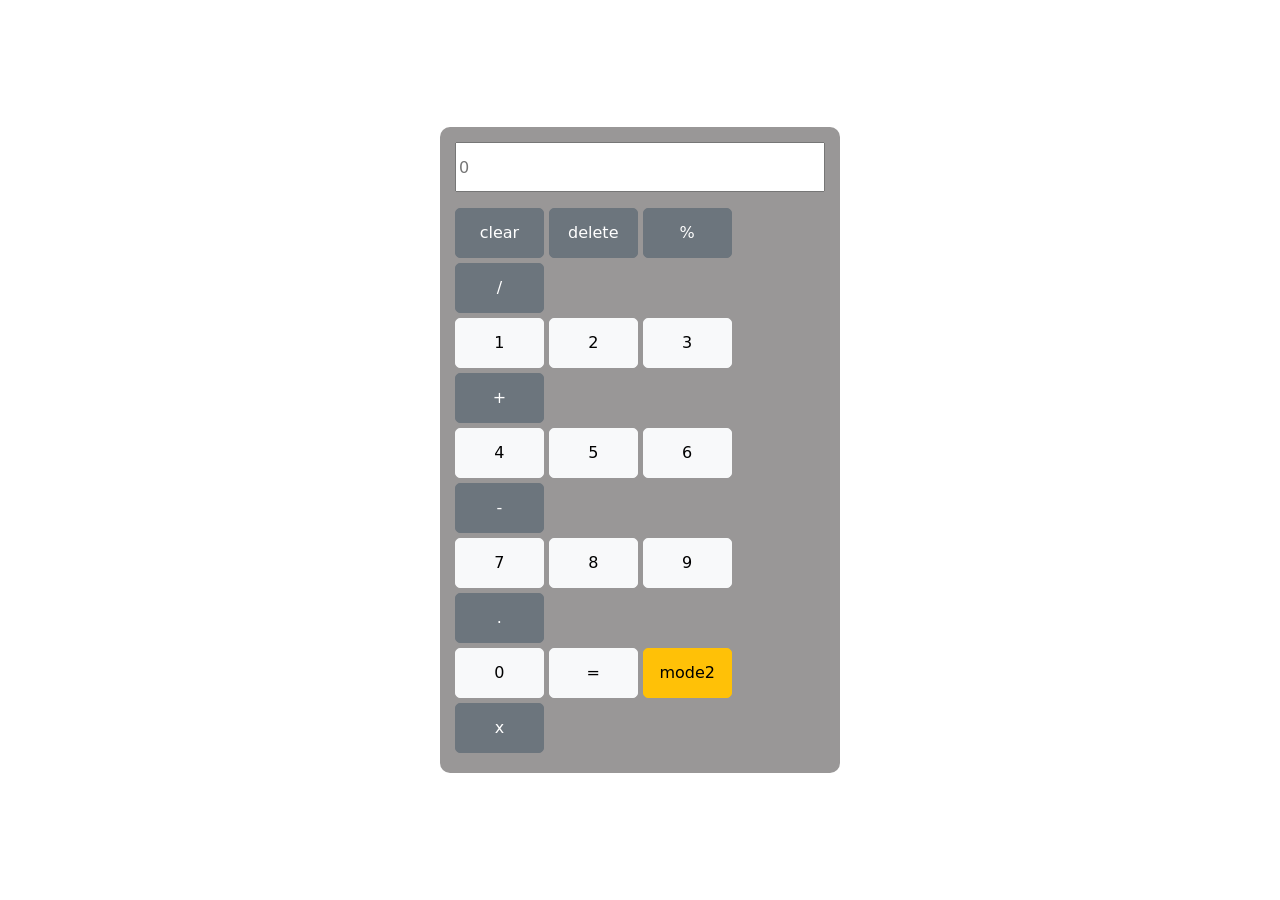
<file: index.html>
<!DOCTYPE html>
<html>

<head>
    <title>Scientific Calculator</title>
    <link href="https://cdn.jsdelivr.net/npm/bootstrap@5.3.3/dist/css/bootstrap.min.css" rel="stylesheet">
    <script src="https://cdn.jsdelivr.net/npm/bootstrap@5.3.3/dist/js/bootstrap.bundle.min.js"></script>
   <link rel="stylesheet"  href="style.css">
</head>

<body>
    <div class="container1 bg-dark">
        <div class="calculator" style="background-color: rgb(153, 151, 151);">
            <div class="input mb-3">
                <input type="text" id="display" readonly placeholder="0">
            </div>
            <div class="button">
                <button id="clear" class="btn btn-secondary">clear</button>
                <button id="delete" class="btn btn-secondary">delete</button>
                <button class="btn btn-secondary operator" data-operator="%">%</button>
                <button class="btn btn-secondary operator" data-operator="/">/</button><br>

                <button class="btn btn-light number">1</button>
                <button class="btn btn-light number">2</button>
                <button class="btn btn-light number">3</button>
                <button class="btn btn-secondary operator" data-operator="+">+</button><br>

                <button class="btn btn-light number">4</button>
                <button class="btn btn-light number">5</button>
                <button class="btn btn-light number">6</button>
                <button class="btn btn-secondary operator" data-operator="-">-</button><br>

                <button class="btn btn-light number">7</button>
                <button class="btn btn-light number">8</button>
                <button class="btn btn-light number">9</button>
                <button class="btn btn-secondary number">.</button><br>

                <button class="btn btn-light number">0</button>
                <button id="equal" class="btn btn-light equal">=</button>
                <button class="btn btn-warning" id="mode1">mode2</button>
                <button class="btn btn-secondary operator" data-operator="*">x</button>
            </div>
            <div class="scientificButton" id="scientificButton">
                <button class="btn btn-info operator" data-operator="sin">sin</button>
                <button class="btn btn-info operator" data-operator="cos">cos</button>
                <button class="btn btn-info operator" data-operator="tan">tan</button>
                <button class="btn btn-info operator" data-operator="sin-1">sin <sup>-1</sup></button>
                <button class="btn btn-info operator" data-operator="cos-1">cos <sup>-1</sup></button>
                <button class="btn btn-info operator" data-operator="tan-1">tan <sup>-1</sup></button>
                <button class="btn btn-info operator" data-operator="π">π</button>
                <button class="btn btn-info operator" data-operator="e">e</button>
                <button class="btn btn-info operator" data-operator="x2">x <sup>2</sup></button>
                <button class="btn btn-info operator" data-operator="xy">x <sup>y</sup></button>
                <button class="btn btn-info operator" data-operator="√x">√x</button>
                <button class="btn btn-info operator" data-operator="3√x">3√x</button>
                <button class="btn btn-info operator" data-operator="y√x">y√x</button>
                <button class="btn btn-info operator" data-operator="10x">10 <sup>x</sup></button>
                <button class="btn btn-info operator" data-operator="(">(</button>
                <button class="btn btn-info operator" data-operator=")">)</button>
                <button class="btn btn-info operator" data-operator="1/x">1/x</button>
                <button class="btn btn-info operator" data-operator="n!">n!</button>
                <button class="btn btn-info operator" data-operator="log">log</button>
                <button class="btn btn-info operator" data-operator="ln">ln</button>
                <button class="btn btn-primary" id="degRadBtn">DEG</button>

                <button class="btn btn-warning" id="mode2">mode1</button>
            </div>
        </div>
    </div>

   <script src="script.js"></script>
</body>

</html>
</file>
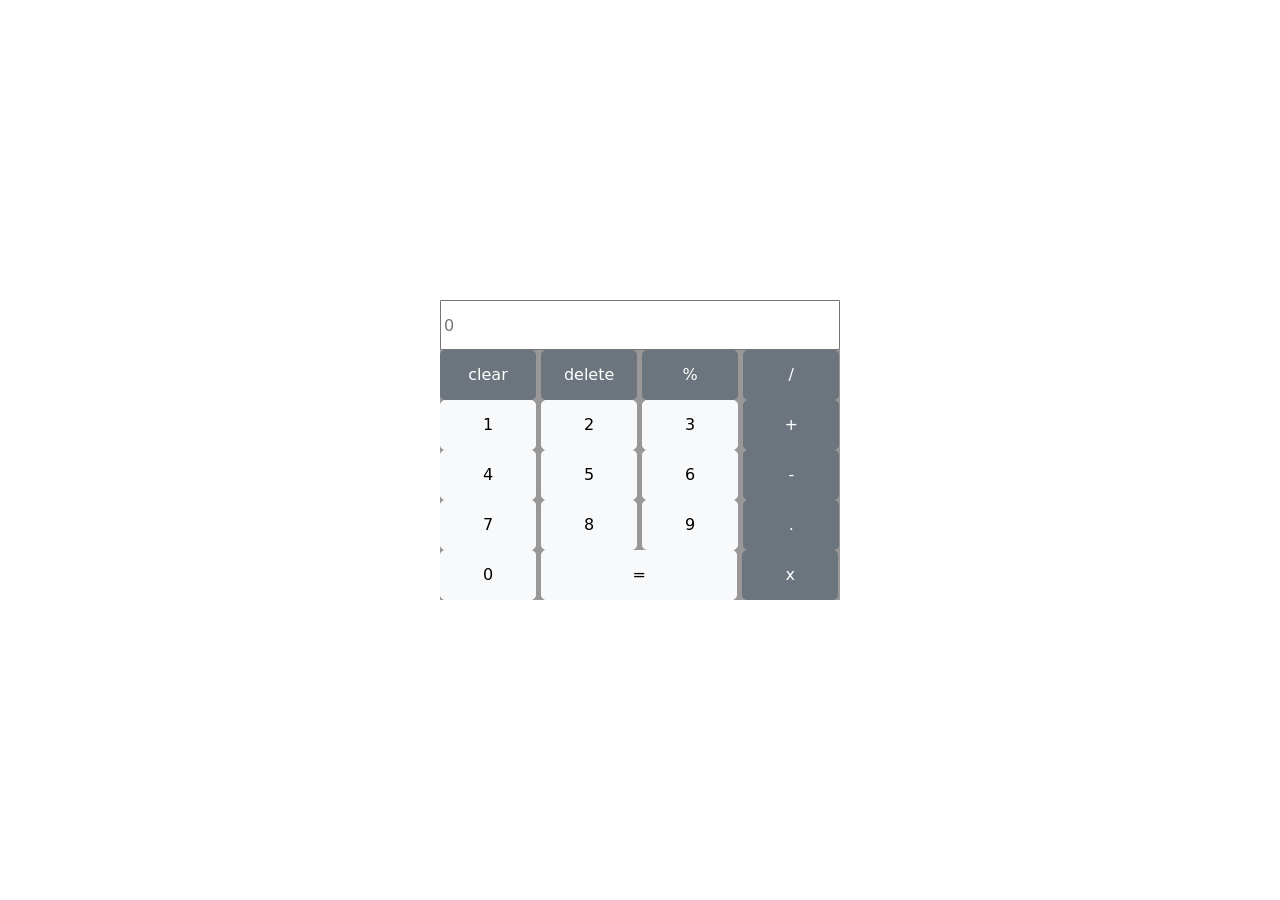
<file: index2.html>
<!DOCTYPE html>
<html>

<head>
    <title>
        calculator word
    </title>
    <link href="https://cdn.jsdelivr.net/npm/bootstrap@5.3.3/dist/css/bootstrap.min.css" rel="stylesheet">
    <script src="https://cdn.jsdelivr.net/npm/bootstrap@5.3.3/dist/js/bootstrap.bundle.min.js"></script>
</head>
<style>
    
    
    .button button{
        width: 24%;
        height: 50px;
        
        border-radius: 5px;
    }
    .input input{
        height: 50px;
        width: 100%;
    }
    .calculator {
    position: absolute;
    width: 400px;
    top: 50%;
    left: 50%;
    transform: translate(-50%, -50%);
}




</style>
<body>
    <div class="container1 bg-dark">
    <div class="calculator" style="background-color: rgb(153, 151, 151);">
        <div class="input">
            <input type="text" id="display" readonly placeholder="0">

        </div>
        <div class="button">
            <button onclick="clears()" class="btn btn-secondary">clear</button>
            <button onclick="delet()" class="btn btn-secondary">delete</button>
            <button onclick="appendoperator('%')" class="btn btn-secondary">%</button>
            <button onclick="appendoperator('/')" class="btn btn-secondary">/</button><br>
            <button onclick="appendvalue('1')" class="btn btn-light">1</button>
            <button onclick="appendvalue('2')" class="btn btn-light">2</button>
            <button onclick="appendvalue('3')" class="btn btn-light">3</button>
            <button onclick="appendoperator('+')" class="btn btn-secondary">+</button><br>
            <button onclick="appendvalue('4')" class="btn btn-light">4</button>
            <button onclick="appendvalue('5')" class="btn btn-light">5</button>

            <button onclick="appendvalue('6')" class="btn btn-light">6</button>
            <button onclick="appendoperator('-')"class="btn btn-secondary" >-</button><br>
            <button onclick="appendvalue('7')" class="btn btn-light">7</button>

            <button onclick="appendvalue('8')" class="btn btn-light">8</button>
            <button onclick="appendvalue('9')" class="btn btn-light">9</button>
            <button onclick="appendvalue('.')" class="btn btn-secondary">.</button><br>
                        <button onclick="appendvalue('0')" class="btn btn-light">0</button>

            
            <button onclick="result()" style="width: 49%;" class="btn btn-light">=</button>
            <button onclick="appendoperator('*')" class="btn btn-secondary">x</button>


        </div>

    </div>
    </div>
    <script>
        let display = document.getElementById("display");
        let operator='';
        let num1=''; 
        let num2='';
        let resul = '';
        function appendvalue(value){
            if ((!isNaN(value) || value === ".")&&(operator=='')) {
                num1+= value;
            display.value = num1;
            
            } 
            
            else{
                
                num2+=value;
                display.value=num2;
                


            }
        }

        function appendoperator(operatorvalue){
            display.value = '';
            operator=operatorvalue;
        }
        function result(result){
            switch(operator){
                case '+' :
                    
                    resul = Number(num1) + Number(num2);
                break;
                case '-':
                    
                    resul= Number(num1)- Number(num2);
                break;
                case '/':
                    
                    if(Number(num2)==0){
                    alert("not acceptable");
                    return;
                    }
                     resul = Number(num1) / Number(num2);
                break;
                case '%':
                    
                     resul = Number(num1) % Number(num2);
                break;
                case '*':
                    
                    
                     resul = Number(num1) * Number(num2);
                     break;
                
            }
            display.value=resul;
            num1=resul.toString();
            num2='';
            operator='';

        }
        function clears(){
            display.value='';
            num1='';
            num2='';

            

        }
        function delet(){
        if (operator === '') {
                num1 = num1.slice(0, -1);
                display.value = num1;
            } else {
                num2 = num2.slice(0, -1);
                display.value = num2;
            }       
         }
    </script>
</body>


</html>
</file>
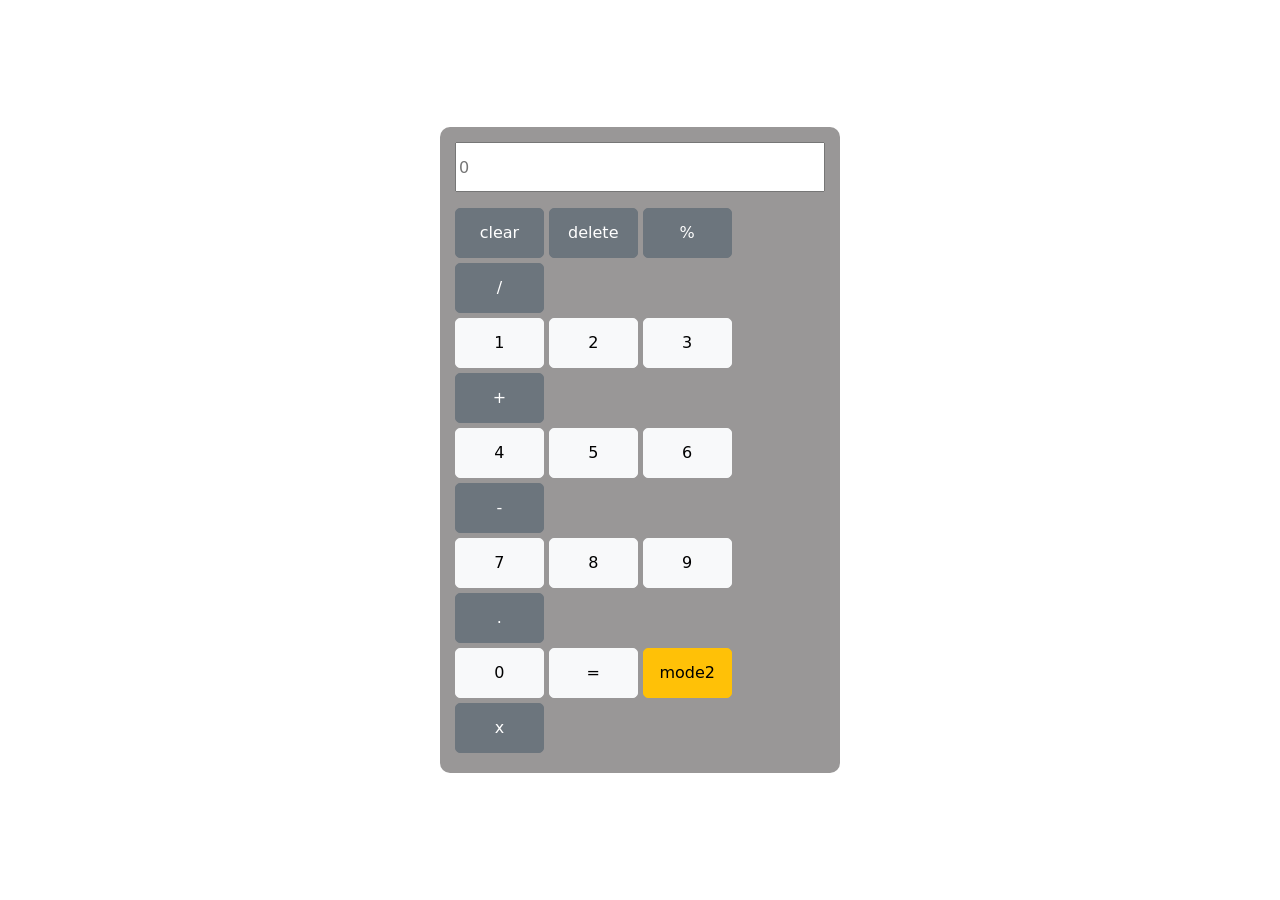
<file: test.html>
<!DOCTYPE html>
<html>

<head>
    <title>Scientific Calculator</title>
    <link href="https://cdn.jsdelivr.net/npm/bootstrap@5.3.3/dist/css/bootstrap.min.css" rel="stylesheet">
    <script src="https://cdn.jsdelivr.net/npm/bootstrap@5.3.3/dist/js/bootstrap.bundle.min.js"></script>
    <style>
        .button button {
            width: 24%;
            height: 50px;
            border-radius: 5px;
            margin-bottom: 5px;
        }

        .input input {
            height: 50px;
            width: 100%;
        }

        .calculator {
            position: absolute;
            width: 400px;
            top: 50%;
            left: 50%;
            transform: translate(-50%, -50%);
            padding: 15px;
            border-radius: 10px;
        }
        .scientificButton button{
            width: 24%;
            height: 50px;
            border-radius: 5px;
            margin-bottom: 5px;
        }
        .scientificButton{
            display: none;
            
        }
    </style>
</head>

<body>
    <div class="container1 bg-dark">
        <div class="calculator" style="background-color: rgb(153, 151, 151);">
            <div class="input mb-3">
                <input type="text" id="display" readonly placeholder="0">
            </div>
            <div class="button">
                <button id="clear" class="btn btn-secondary">clear</button>
                <button id="delete" class="btn btn-secondary">delete</button>
                <button class="btn btn-secondary operator" data-operator="%">%</button>
                <button class="btn btn-secondary operator" data-operator="/">/</button><br>

                <button class="btn btn-light number">1</button>
                <button class="btn btn-light number">2</button>
                <button class="btn btn-light number">3</button>
                <button class="btn btn-secondary operator" data-operator="+">+</button><br>

                <button class="btn btn-light number">4</button>
                <button class="btn btn-light number">5</button>
                <button class="btn btn-light number">6</button>
                <button class="btn btn-secondary operator" data-operator="-">-</button><br>

                <button class="btn btn-light number">7</button>
                <button class="btn btn-light number">8</button>
                <button class="btn btn-light number">9</button>
                <button class="btn btn-secondary number">.</button><br>

                <button class="btn btn-light number">0</button>
                <button id="equal" class="btn btn-light equal">=</button>
                <button class="btn btn-warning" id="mode1">mode2</button>
                <button class="btn btn-secondary operator" data-operator="*">x</button>
            </div>
            <div class="scientificButton" id="scientificButton">
                <button class="btn btn-info operator" data-operator="sin">sin</button>
                <button class="btn btn-info operator" data-operator="cos">cos</button>
                <button class="btn btn-info operator" data-operator="tan">tan</button>
                <button class="btn btn-info operator" data-operator="sin-1">sin <sup>-1</sup></button>
                <button class="btn btn-info operator" data-operator="cos-1">cos <sup>-1</sup></button>
                <button class="btn btn-info operator" data-operator="tan-1">tan <sup>-1</sup></button>
                <button class="btn btn-info operator" data-operator="π">π</button>
                <button class="btn btn-info operator" data-operator="e">e</button>
                <button class="btn btn-info operator" data-operator="x2">x <sup>2</sup></button>
                <button class="btn btn-info operator" data-operator="xy">x <sup>y</sup></button>
                <button class="btn btn-info operator" data-operator="√x">√x</button>
                <button class="btn btn-info operator" data-operator="3√x">3√x</button>
                <button class="btn btn-info operator" data-operator="y√x">y√x</button>
                <button class="btn btn-info operator" data-operator="10x">10 <sup>x</sup></button>
                <button class="btn btn-info operator" data-operator="(">(</button>
                <button class="btn btn-info operator" data-operator=")">)</button>
                <button class="btn btn-info operator" data-operator="1/x">1/x</button>
                <button class="btn btn-info operator" data-operator="n!">n!</button>
                <button class="btn btn-info operator" data-operator="log">log</button>
                <button class="btn btn-info operator" data-operator="ln">ln</button>
                <button class="btn btn-primary" id="degRadBtn">DEG</button>
                <button class="btn btn-warning" id="mode2">mode1</button>
            </div>
        </div>
    </div>

  <script>
    const numbtn = document.querySelectorAll('.number');
    const opbtns = document.querySelectorAll('.operator');
    const display = document.getElementById('display');
    const dltbtn = document.getElementById('delete');
    const clrbtn = document.getElementById('clear');
    const equal = document.getElementById('equal');
    const degRadBtn = document.getElementById('degRadBtn');
    let isDegreeMode = true; // Tracks the current mode

    let issecond = false;
    let num1 = '';
    let num2 = '';
    let operator = '';
    
    // --- NEW: The Memory Stack for Parentheses ---
    let stack = []; 

    const prefixOps = ['sin', 'cos', 'tan', 'sin-1', 'cos-1', 'tan-1', '√x', '3√x', '10x', 'log', 'ln']; 

    function gamma(z) {
        const g = 7;
        const C = [
            0.99999999999980993, 676.5203681218851, -1259.1392167224028,
            771.32342877765313, -176.61502916214059, 12.507343278686905,
            -0.13857109526572012, 9.9843695780195716e-6, 1.5056327351493116e-7
        ];
        if (z < 0.5) return Math.PI / (Math.sin(Math.PI * z) * gamma(1 - z));
        z -= 1;
        let x = C[0];
        for (let i = 1; i < g + 2; i++) x += C[i] / (z + i);
        let t = z + g + 0.5;
        return Math.sqrt(2 * Math.PI) * Math.pow(t, z + 0.5) * Math.exp(-t) * x;
    }

    function factorial(n) {
        if (n < 0 && Number.isInteger(n)) return NaN; 
        if (Number.isInteger(n)) {
            if (n === 0 || n === 1) return 1;
            let res = 1;
            for (let i = 2; i <= n; i++) res *= i;
            return res;
        }
        return gamma(n + 1);
    }

    function evaluateScientific(op, val1, val2) {
        const number1 = parseFloat(val1);
        const number2 = parseFloat(val2);

        switch (op) {     
            case "sin":
                if (isDegreeMode) {
                    if (Math.abs(number1) % 180 === 0) return 0; // Fixes Pi rounding error
                    return Math.sin(number1 * (Math.PI / 180));
                }
                return Math.sin(number1);
                
            case "cos":
                if (isDegreeMode) {
                    if ((Math.abs(number1) - 90) % 180 === 0) return 0;
                    return Math.cos(number1 * (Math.PI / 180));
                }
                return Math.cos(number1);
                
            case "tan":
                if (isDegreeMode) {
                    if ((Math.abs(number1) - 90) % 180 === 0) return "Error";
                    if (Math.abs(number1) % 180 === 0) return 0;
                    return Math.tan(number1 * (Math.PI / 180));
                }
                return Math.tan(number1);
                
            case "sin-1":
                return isDegreeMode ? Math.asin(number1) * (180 / Math.PI) : Math.asin(number1);
            case "cos-1":
                return isDegreeMode ? Math.acos(number1) * (180 / Math.PI) : Math.acos(number1);
            case "tan-1":
                return isDegreeMode ? Math.atan(number1) * (180 / Math.PI) : Math.atan(number1);
            case "π": return Math.PI;
            case "e": return Math.E;
            case "x2": return Math.pow(number1, 2);
            case "xy": return Math.pow(number1, number2);
            case "√x": return (number1 < 0) ? Math.sqrt(Math.abs(number1)) + "i" : Math.sqrt(number1);
            case "3√x": return Math.cbrt(number1);
            case "y√x": return Math.pow(number1, 1 / number2); 
            case "10x": return Math.pow(10, number1);
            case "1/x": return number1 !== 0 ? 1 / number1 : "Error";
            case "n!": return factorial(number1);
            case "log":
                if (number1 < 0) return Math.log10(Math.abs(number1)) + " + " + (Math.PI / Math.LN10).toFixed(3) + "i";
                return Math.log10(number1);
            case "ln":
                if (number1 < 0) return Math.log(Math.abs(number1)).toFixed(3) + " + " + Math.PI.toFixed(3) + "i";
                return Math.log(number1);
            default: return null;
        }
    }

    numbtn.forEach(function (numbutton) {
        numbutton.addEventListener('click', function () {
            if (prefixOps.includes(operator)) { 
                num1 += numbutton.textContent;
                display.value = operator + "(" + num1 + ")";
            } else if (issecond) {    
                num2 += numbutton.textContent;
                display.value = num2;
            } else {     
                num1 += numbutton.textContent;
                display.value = num1;
            }
        });
    });

    opbtns.forEach(function (opbutton) {
        opbutton.addEventListener('click', function () {
            const op = opbutton.dataset.operator;

            if (op === "π" || op === "e") {
                const constVal = evaluateScientific(op, 0, 0).toString();
                if (issecond) {
                    num2 = constVal; display.value = num2;
                } else {
                    num1 = constVal; display.value = num1;
                }
                return;
            }

            if (prefixOps.includes(op)) { 
                operator = op;
                num1 = ''; 
                display.value = op + "(";
                return;
            }

            // --- THE NEW PARENTHESES LOGIC ---
            if (op === "(") {
                // 1. Save the current state to the stack
                stack.push({ num1, num2, operator, issecond });
                // 2. Wipe the slate clean for the inside of the parenthesis
                num1 = ''; num2 = ''; operator = ''; issecond = false;
                display.value = "(";
                return;
            }

            if (op === ")") {
                if (stack.length === 0) return; // Ignore if there is no opening parenthesis

                // 1. Calculate whatever is inside the parenthesis right now
                if (operator !== '') {
                    equal.click(); 
                }
                
                let innerResult = num1; // The equal button puts the final answer in num1

                // 2. Pull the paused state out of the stack
                let prevState = stack.pop();
                
                // 3. Drop the new answer into the paused state
                if (prevState.issecond) {
                    num1 = prevState.num1;
                    operator = prevState.operator;
                    num2 = innerResult;
                    issecond = true;
                    display.value = num2;
                } else {
                    num1 = innerResult;
                    issecond = prevState.issecond;
                    operator = prevState.operator;
                    display.value = num1;
                }
                return;
            }
           

            if (op === "-") {
                if (num1 === '') { 
                    num1 = "-";
                    display.value = prefixOps.includes(operator) ? operator + "(" + num1 + ")" : num1;
                    return;
                } else if (issecond && num2 === '') { 
                    num2 = "-";
                    display.value = num2;
                    return;
                }
            }

            
            // If the user presses an operator (+, -, *, /) but both num1 AND num2 already have numbers,
            // we must calculate the existing math before starting the new operation.
            if (num1 !== '' && num2 !== '' && operator !== '' && op !== '(' && op !== ')') {
                equal.click(); // Force the calculator to solve the current equation
            }
           

            // Modified to prevent triggering operator state if only a minus sign is typed
            if (num1 === '' || num1 === '-') return;
            
            operator = op;
            issecond = true;
        });
    });

    degRadBtn.addEventListener('click', function() {
    isDegreeMode = !isDegreeMode; // Swap the mode
    degRadBtn.textContent = isDegreeMode ? "DEG" : "RAD"; // Update the button text
    });

    equal.addEventListener('click', function () {
        const number1 = parseFloat(num1);
        const number2 = parseFloat(num2);
        let result;

        if (isNaN(number1)) return;

        const sciResult = evaluateScientific(operator, num1, num2);

        if (sciResult !== null) { 
            result = sciResult;
        } else {   
            switch (operator) {
                case "+": result = number1 + number2; break;
                case "-": result = number1 - number2; break;
                case "*": result = number1 * number2; break;
                case "/": result = (number2 !== 0) ? number1 / number2 : "Cannot Divide"; break;
                case "%": result = (number1 * number2) / 100; break;
                default: result = number1;
            }
        }
        
        if (typeof result === 'number') {
            result = parseFloat(result.toFixed(10));
        }

        display.value = result;
        num1 = result.toString();
        num2 = "";
        operator = "";
        issecond = false;
    });

    clrbtn.addEventListener("click", function () { 
        num1 = "";
        num2 = "";
        operator = "";
        issecond = false;
        stack = []; // Empties the memory stack
        display.value = "";
    });

    dltbtn.addEventListener("click", function () { 
        if (prefixOps.includes(operator) && num1 !== '') { 
            num1 = num1.slice(0, -1);
            display.value = operator + "(" + num1 + ")";
        } else if (issecond) { 
            num2 = num2.slice(0, -1);
            display.value = num2;
        } else {  
            num1 = num1.slice(0, -1);
            display.value = num1;
        }
    });

    document.getElementById('mode1').addEventListener('click', function () {
        document.getElementById('scientificButton').style.display = 'block';
    });

    document.getElementById('mode2').addEventListener('click', function () {
        document.getElementById('scientificButton').style.display = 'none'; 
    });
</script>
</body>

</html>
</file>
<file: style.css>
.button button {
            width: 24%;
            height: 50px;
            border-radius: 5px;
            margin-bottom: 5px;
        }

        .input input {
            height: 50px;
            width: 100%;
        }

        .calculator {
            position: absolute;
            width: 400px;
            top: 50%;
            left: 50%;
            transform: translate(-50%, -50%);
            padding: 15px;
            border-radius: 10px;
        }
        .scientificButton button{
            width: 24%;
            height: 50px;
            border-radius: 5px;
            margin-bottom: 5px;
        }
        .scientificButton{
            display: none;
            
        }
</file>
